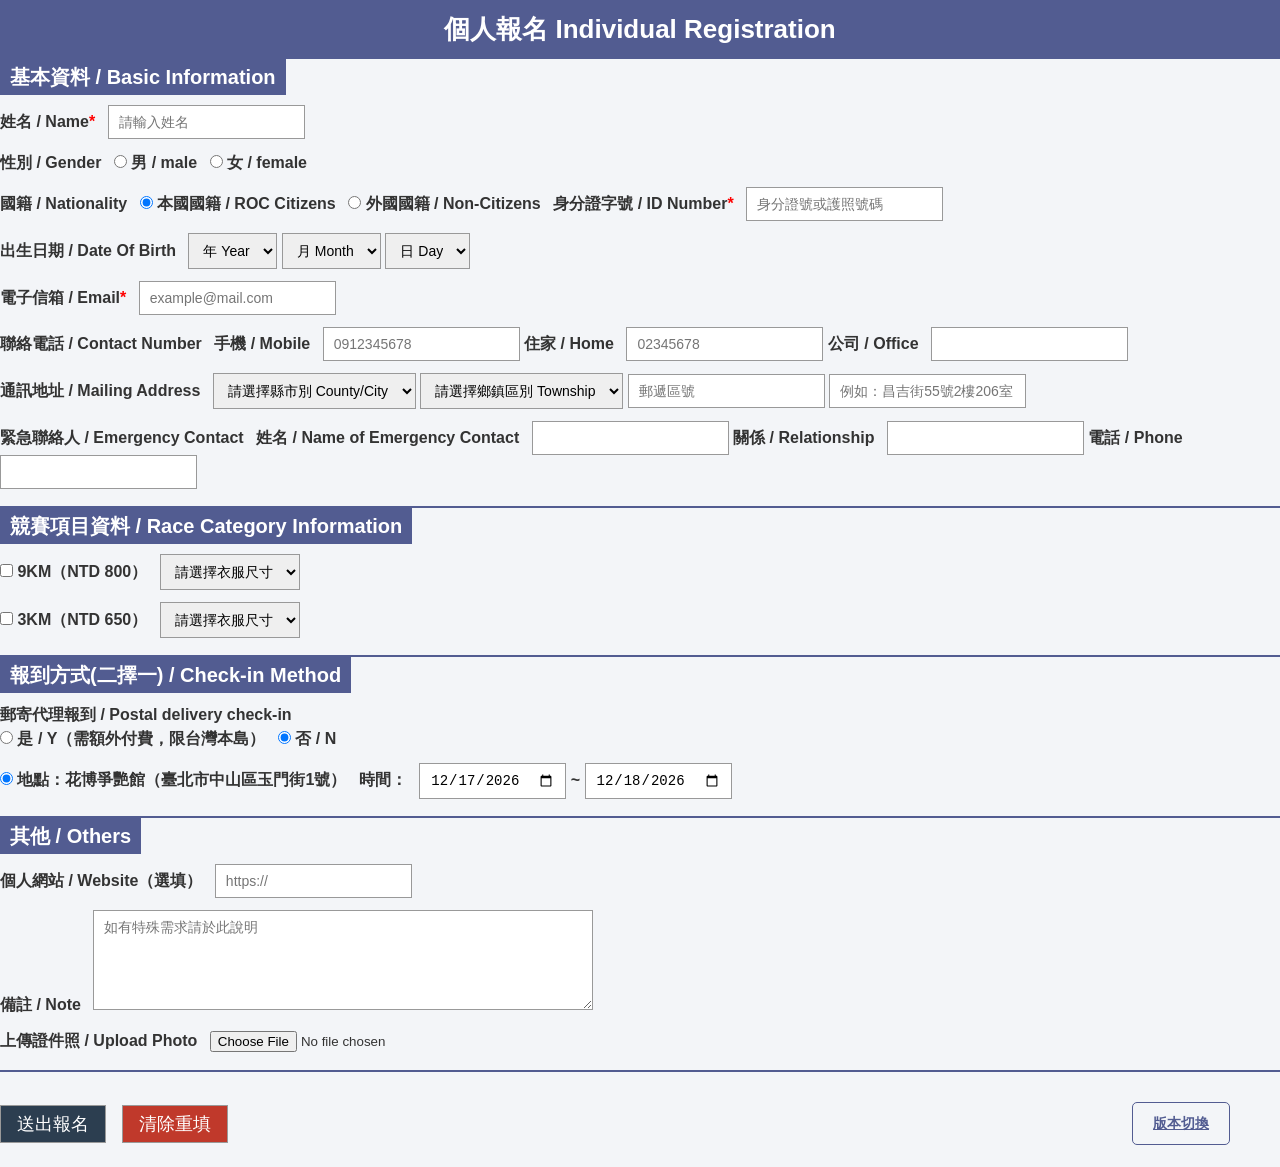
<file: index.html>
<!DOCTYPE html>
<html lang="en">

<head>
    <meta charset="UTF-8">
    <meta name="viewport" content="width=device-width, initial-scale=1.0">
    <link rel="stylesheet" href="reset.css">
    <link rel="stylesheet" href="indexStyle.css">
    <title>Document</title>
</head>

<body>
    <header>
        <h1>個人報名 Individual Registration</h1>
    </header>
    <form action="">
        <div class="section">
            <h2 class="section-title">基本資料 / Basic Information</h2>

            <div class="form-row">
                <label for="name">姓名 / Name<span>*</span></label>
                <input type="text" id="name" name="name" placeholder="請輸入姓名" required>
            </div>

            <div class="form-row">
                <label>性別 / Gender</label>
                <input type="radio" id="male" name="gender" value="male">
                <label for="male">男 / male</label>
                <input type="radio" id="female" name="gender" value="female">
                <label for="female">女 / female</label>
            </div>

            <div class="form-row">
                <label>國籍 / Nationality</label>
                <input type="radio" id="roc" name="nationality" value="roc" checked>
                <label for="roc">本國國籍 / ROC Citizens</label>
                <input type="radio" id="non" name="nationality" value="non">
                <label for="non">外國國籍 / Non-Citizens</label>

                <label for="id-number">身分證字號 / ID Number<span>*</span></label>
                <input type="text" id="id-number" name="id-number" placeholder="身分證號或護照號碼" required>
            </div>

            <div class="form-row">
                <label for="birth">出生日期 / Date Of Birth</label>
                <select id="birth-year" name="birth-year">
                    <option value="">年 Year</option>
                    <option value="2000">2000</option>
                    <option value="2001">2001</option>
                </select>
                <select id="birth-month" name="birth-month">
                    <option value="">月 Month</option>
                    <option value="1">1</option>
                    <option value="2">2</option>
                </select>
                <select id="birth-day" name="birth-day">
                    <option value="">日 Day</option>
                    <option value="1">1</option>
                    <option value="2">2</option>
                </select>
            </div>
            <div class="form-row">
                <label for="email">電子信箱 / Email<span>*</span></label>
                <input type="email" id="email" name="email" placeholder="example@mail.com" required>
            </div>

            <div class="form-row">
                <label for="">聯絡電話 / Contact Number</label>
                <label for="mobile">手機 / Mobile</label>
                <input type="tel" id="mobile" name="mobile" placeholder="0912345678">
                <label for="home-phone">住家 / Home</label>
                <input type="tel" id="home-phone" name="home-phone" placeholder="02345678">
                <label for="office-phone">公司 / Office</label>
                <input type="tel" id="office-phone" name="office-phone">
            </div>

            <div class="form-row">
                <label for="city">通訊地址 / Mailing Address</label>
                <select id="city" name="city">
                    <option value="">請選擇縣市別 County/City</option>
                    <option value="taipei">台北市</option>
                    <option value="taichung">台中市</option>
                </select>
                <select id="district" name="district">
                    <option value="">請選擇鄉鎮區別 Township</option>
                    <option value="neihu">內湖區</option>
                    <option value="beitou">北投區</option>
                </select>
                <input type="text" id="zipcode" name="zipcode" placeholder="郵遞區號">
                <input type="text" id="address" name="address" placeholder="例如：昌吉街55號2樓206室">
            </div>

            <div class="form-row">
                <label>緊急聯絡人 / Emergency Contact</label>
                <label for="emergency-name">姓名 / Name of Emergency Contact</label>
                <input type="text" id="emergency-name" name="emergency-name">
                <label for="emergency-relationship">關係 / Relationship</label>
                <input type="text" id="emergency-relationship" name="emergency-relationship">
                <label for="emergency-phone">電話 / Phone</label>
                <input type="tel" id="emergency-phone" name="emergency-phone">
            </div>
        </div>

        <div class="section">
            <h2 class="section-title">競賽項目資料 / Race Category Information</h2>

            <div class="form-row">
                <input type="checkbox" id="race-9km" name="race-category" value="9km">
                <label for="race-9km">9KM（NTD 800）</label>
                <select id="size-9km" name="size-9km">
                    <option value="">請選擇衣服尺寸</option>
                    <option value="S">S</option>
                    <option value="M">M</option>
                    <option value="L">L</option>
                    <option value="XL">XL</option>
                </select>
            </div>

            <div class="form-row">
                <input type="checkbox" id="race-3km" name="race-category" value="3km">
                <label for="race-3km">3KM（NTD 650）</label>
                <select id="size-3km" name="size-3km">
                    <option value="">請選擇衣服尺寸</option>
                    <option value="S">S</option>
                    <option value="M">M</option>
                    <option value="L">L</option>
                    <option value="XL">XL</option>
                </select>
            </div>
        </div>

        <div class="section">
            <h2 class="section-title">報到方式(二擇一) / Check-in Method</h2>

            <div class="form-row">
                <p>郵寄代理報到 / Postal delivery check-in</p>

                <input type="radio" id="checkin-postal" name="postal-delivery" value="postal">
                <label for="checkin-postal">是 / Y（需額外付費，限台灣本島）</label>

                <input type="radio" id="checkin-onsite" name="postal-delivery" value="onsite" checked>
                <label for="checkin-onsite">否 / N</label>
            </div>

            <div class="form-row">
                <input type="radio" id="checkin-location" name="checkin-location" value="onsite-huabo" checked>
                <label for="checkin-location">地點：花博爭艷館（臺北市中山區玉門街1號）</label>

                <label for="checkin-start">時間：</label>
                <input type="date" id="checkin-start" name="checkin-start" value="2026-12-17">
                ~
                <input type="date" id="checkin-end" name="checkin-end" value="2026-12-18">
            </div>
        </div>

        <div class="section">
            <h2 class="section-title">其他 / Others</h2>

            <div class="form-row">
                <label for="website">個人網站 / Website（選填）</label>
                <input type="url" id="website" name="website" placeholder="https://">
            </div>

            <div class="form-row">
                <label for="note">備註 / Note</label>
                <textarea id="note" name="note" placeholder="如有特殊需求請於此說明"></textarea>
            </div>

            <div class="form-row">
                <label for="photo">上傳證件照 / Upload Photo</label>
                <input type="file" id="photo" name="photo">
            </div>
        </div>

        <div class="form-row btn-row">
            <input type="submit" value="送出報名" class="btn btn-submit">
            <input type="reset" value="清除重填" class="btn btn-reset">
            <a href="aidenForm.html" class="beauty-link">
                版本切換
            </a>
        </div>
    </form>

</body>

</html>
</file>
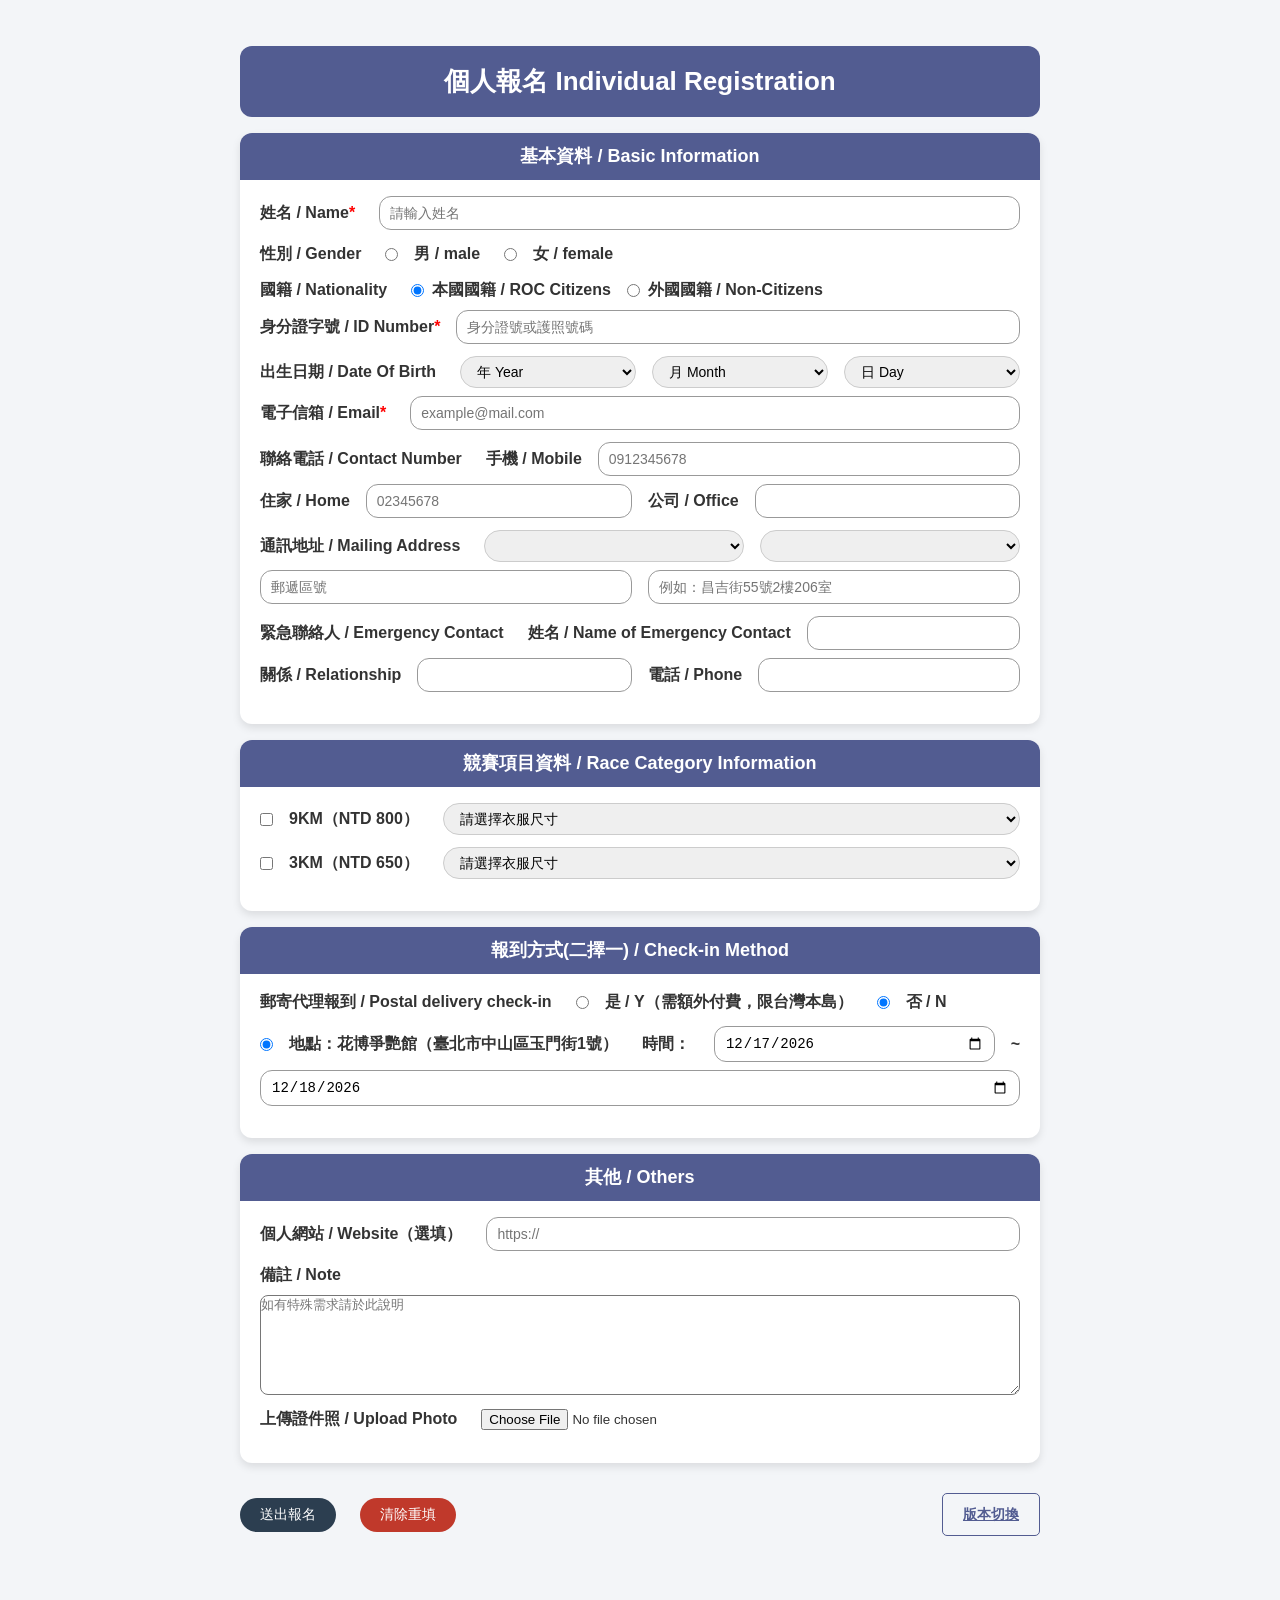
<file: aidenForm.html>
<!DOCTYPE html>
<html lang="en">

<head>
    <meta charset="UTF-8">
    <meta name="viewport" content="width=device-width, initial-scale=1.0">
    <link rel="stylesheet" href="reset.css">
    <link rel="stylesheet" href="aidenStyle.css">
    <title>Document</title>
</head>

<body>
    <header>
        <h1>個人報名 Individual Registration</h1>
    </header>
    <form action="">
        <div class="section">
            <h2 class="section-title">基本資料 / Basic Information</h2>

            <div class="form-row">
                <label for="name">姓名 / Name<span>*</span></label>
                <input type="text" id="name" name="name" placeholder="請輸入姓名">
            </div>

            <div class="form-row">
                <p>性別 / Gender</p>
                <input type="radio" id="male" name="gender" value="male">
                <label for="male">男 / male</label>
                <input type="radio" id="female" name="gender" value="female">
                <label for="female">女 / female</label>
            </div>

            <div class="form-row">
                <p>國籍 / Nationality</p>
                <div class="field-inline">
                    <input type="radio" id="roc" name="nationality" value="roc" checked>
                    <label for="roc">本國國籍 / ROC Citizens</label>
                    <input type="radio" id="non" name="nationality" value="non">
                    <label for="non">外國國籍 / Non-Citizens</label>
                </div>
                <div class="field">
                    <label for="id-number">身分證字號 / ID Number<span>*</span></label>
                    <input type="text" id="id-number" name="id-number" placeholder="身分證號或護照號碼">
                </div>
            </div>

            <div class="form-row">
                <p>出生日期 / Date Of Birth</p>
                <select id="birth-year" name="birth-year">
                    <option value="">年 Year</option>
                    <option value="2000">2000</option>
                    <option value="2001">2001</option>
                </select>
                <select id="birth-month" name="birth-month">
                    <option value="">月 Month</option>
                    <option value="1">1</option>
                    <option value="2">2</option>
                </select>
                <select id="birth-day" name="birth-day">
                    <option value="">日 Day</option>
                    <option value="1">1</option>
                    <option value="2">2</option>
                </select>

                <label for="email">電子信箱 / Email<span>*</span></label>
                <input type="email" id="email" name="email" placeholder="example@mail.com">
            </div>

            <div class="form-row">
                <p>聯絡電話 / Contact Number</p>
                <div class="field">
                    <label for="mobile">手機 / Mobile</label>
                    <input type="tel" id="mobile" name="mobile" placeholder="0912345678">
                </div>
                <div class="field">
                    <label for="home-phone">住家 / Home</label>
                    <input type="tel" id="home-phone" name="home-phone" placeholder="02345678">
                </div>
                <div class="field">
                    <label for="office-phone">公司 / Office</label>
                    <input type="tel" id="office-phone" name="office-phone">
                </div>
            </div>

            <div class="form-row">
                <p>通訊地址 / Mailing Address</p>
                <select id="city" name="city">...</select>
                <select id="district" name="district">...</select>
                <div class="field">
                    <input type="text" id="zipcode" name="zipcode" placeholder="郵遞區號">
                </div>
                <div class="field">
                    <input type="text" id="address" name="address" placeholder="例如：昌吉街55號2樓206室">
                </div>
            </div>

            <div class="form-row">
                <p>緊急聯絡人 / Emergency Contact</p>
                <div class="field">
                    <label for="emergency-name">姓名 / Name of Emergency Contact</label>
                    <input type="text" id="emergency-name" name="emergency-name">
                </div>
                <div class="field">
                    <label for="emergency-relationship">關係 / Relationship</label>
                    <input type="text" id="emergency-relationship" name="emergency-relationship">
                </div>
                <div class="field">
                    <label for="emergency-phone">電話 / Phone</label>
                    <input type="tel" id="emergency-phone" name="emergency-phone">
                </div>
            </div>

        </div>

        <div class="section">
            <h2 class="section-title">競賽項目資料 / Race Category Information</h2>

            <div class="form-row">
                <input type="checkbox" id="race-9km" name="race-category" value="9km">
                <label for="race-9km">9KM（NTD 800）</label>
                <select id="size-9km" name="size-9km">
                    <option value="">請選擇衣服尺寸</option>
                    <option value="S">S</option>
                    <option value="M">M</option>
                    <option value="L">L</option>
                    <option value="XL">XL</option>
                </select>
            </div>

            <div class="form-row">
                <input type="checkbox" id="race-3km" name="race-category" value="3km">
                <label for="race-3km">3KM（NTD 650）</label>
                <select id="size-3km" name="size-3km">
                    <option value="">請選擇衣服尺寸</option>
                    <option value="S">S</option>
                    <option value="M">M</option>
                    <option value="L">L</option>
                    <option value="XL">XL</option>
                </select>
            </div>
        </div>

        <div class="section">
            <h2 class="section-title">報到方式(二擇一) / Check-in Method</h2>

            <div class="form-row">
                <p>郵寄代理報到 / Postal delivery check-in</p>

                <input type="radio" id="checkin-postal" name="postal-delivery" value="postal">
                <label for="checkin-postal">是 / Y（需額外付費，限台灣本島）</label>

                <input type="radio" id="checkin-onsite" name="postal-delivery" value="onsite" checked>
                <label for="checkin-onsite">否 / N</label>
            </div>

            <div class="form-row">
                <input type="radio" id="checkin-location" name="checkin-location" value="onsite-huabo" checked>
                <label for="checkin-location">地點：花博爭艷館（臺北市中山區玉門街1號）</label>

                <label for="checkin-start">時間：</label>
                <input type="date" id="checkin-start" name="checkin-start" value="2026-12-17">
                ~
                <input type="date" id="checkin-end" name="checkin-end" value="2026-12-18">
            </div>
        </div>

        <div class="section">
            <h2 class="section-title">其他 / Others</h2>

            <div class="form-row">
                <label for="website">個人網站 / Website（選填）</label>
                <input type="url" id="website" name="website" placeholder="https://">
            </div>

            <div class="form-row row-top">
                <label for="note">備註 / Note</label>
                <textarea id="note" name="note" placeholder="如有特殊需求請於此說明"></textarea>
            </div>

            <div class="form-row">
                <label for="photo">上傳證件照 / Upload Photo</label>
                <input type="file" id="photo" name="photo">
            </div>
        </div>

        <div class="form-row btn-row">
            <input type="submit" value="送出報名" class="btn btn-submit">
            <input type="reset" value="清除重填" class="btn btn-reset">
            <a href="index.html" class="beauty-link">
                版本切換
            </a>
        </div>

    </form>

</body>

</html>
</file>
<file: indexStyle.css>
* {
  margin: 0;
  padding: 0;
  /* box-sizing: border-box; */
}

body {
  font-family: Arial, "Microsoft JhengHei", sans-serif;
  font-weight: bold;
  color: #333;
  background-color: #f3f5f8;
  line-height: 1.5;
}

h1 {
  font-size: 26px;
  font-weight: bold;
  color: #fff;
  background-color: #525c91;
  text-align: center;
  padding: 10px;
}

.section {
  border-bottom: 2px solid #525c91;
  padding-bottom: 5px;
  /* margin-bottom: 15px; */
}

.section-title {
  display: inline-block; /* 讓背景只包住文字寬度 */
  font-size: 20px;
  color: #fff;
  background-color: #525c91;
  padding: 3px 10px;
  margin-bottom: 10px;
}

.form-row {
  align-items: center;
  gap: 8px;
  margin-bottom: 12px;
}

label,
.form-row p {
  margin-right: 8px;
}

.btn {
  font-size: 18px;
  border: 1px solid #999;
  padding: 6px 16px;
  color: #fff;
  cursor: pointer;
}

.btn-submit {
  background-color: #2c3e50;
}

.btn-reset {
  background-color: #c0392b;
  margin-left: 8px;
}

textarea {
  width: 500px;
  height: 100px;
}

input[type="text"],
input[type="email"],
input[type="tel"],
input[type="url"],
input[type="date"],
select,
textarea {
  padding: 8px 10px;
  border: 1px solid #999;
  font-size: 14px;
  box-sizing: border-box;
}

label span {
  color: red;
}

.btn-row {
  display: flex;
  flex-wrap: wrap;
  margin-top: 20px;
}

/* =========================
   版本切換按鈕
========================= */

.beauty-link {
  display: block;
  width: fit-content;

  margin: 10px 50px 10px auto;
  padding: 10px 20px;

  color: #525c91;

  border: 1px solid #525c91;
  border-radius: 5px;

  font-size: 14px;
}

.beauty-link:hover {
  background-color: #525c91;
  color: white;
}
</file>
<file: aidenStyle.css>
* {
  margin: 0;
  padding: 0;
  box-sizing: border-box;
}

body {
  font-family: Arial, "Microsoft JhengHei", sans-serif;
  font-weight: bold;
  color: #333;
  background-color: #f3f5f8;
  line-height: 1.5;
  display: flex;
  flex-direction: column;
  align-items: center;
  padding: 30px 0 50px;
}

header,
form {
  width: 800px;
  max-width: 92%;
  margin-top: 16px;
}

h1 {
  font-size: 26px;
  font-weight: bold;
  color: #fff;
  background-color: #525c91;
  text-align: center;
  padding: 16px;
  border-radius: 12px;
}

.section {
  background-color: #fff;
  border-bottom: none;
  border-radius: 12px;
  margin-bottom: 16px;
  padding-bottom: 20px;
  box-shadow: 0 4px 8px rgba(0, 0, 0, 0.1);
  overflow: hidden; /* 標題色塊的直角配合卡片圓角 */
}

.section-title {
  display: block; /* 從 inline-block 改成滿版 */
  width: 100%;
  text-align: center;
  font-size: 18px;
  color: #fff;
  background-color: #525c91;
  padding: 10px 20px;
  margin-bottom: 16px;
}

.section > .form-row {
  padding: 0 20px;
}

.form-row {
  display: flex;
  flex-wrap: wrap;
  align-items: center;
  gap: 8px 16px;      /* 上下與左右間距分開設定 */
  margin-bottom: 12px;
}

.form-row label {
  font-size: 16px;
  font-weight: bold;
  color: #333;
}

.form-row select {
  padding: 6px 12px;
  border-radius: 20px;
  border: 1px solid #ccc;
}

.field {
  display: flex;
  align-items: center;
  gap: 8px;
  flex: 1 1 220px;     /* 一整組 label+input 一起換行 */
}

.field-inline {
  display: flex;
  flex-wrap: wrap;
  align-items: center;
  gap: 8px;
}

.field input,
.field select {
  flex: 1 1 160px;
  min-width: 140px;
}

label,
.form-row p {
  font-weight: bold;
  margin-right: 8px;
  white-space: nowrap;   /* label 文字不換行 */
  flex-shrink: 0;        /* label 不被壓縮 */
}

.row-top {
  align-items: flex-start;
}

.btn {
  font-size: 14px;
  border: none;
  border-radius: 20px;
  padding: 8px 20px;
  color: #fff;
  cursor: pointer;
}

.btn-submit {
  background-color: #2c3e50;
}

.btn-reset {
  background-color: #c0392b;
  margin-left: 8px;
}

textarea {
  width: 100%;
  max-width: 100%;
  height: 100px;
  border-radius: 8px;
}

input[type="text"],
input[type="email"],
input[type="tel"],
input[type="url"],
input[type="date"],
select {
  padding: 8px 10px;
  border: 1px solid #999;
  border-radius: 12px;
  font-size: 14px;
  box-sizing: border-box;
  flex: 1 1 160px;   /* 彈性空間最小 160px，空間不夠即換行 */
  min-width: 140px;
}

label span {
  color: red;
}

.btn-row {
  margin-top: 20px;
  justify-content: center;
}

.beauty-link {
  display: block;
  width: fit-content;
  margin: 10px 0 10px auto;
  padding: 10px 20px;
  color: #525c91;
  border: 1px solid #525c91;
  border-radius: 5px;
  font-size: 14px;
}

.beauty-link:hover {
  background-color: #525c91;
  color: white;
}
</file>
